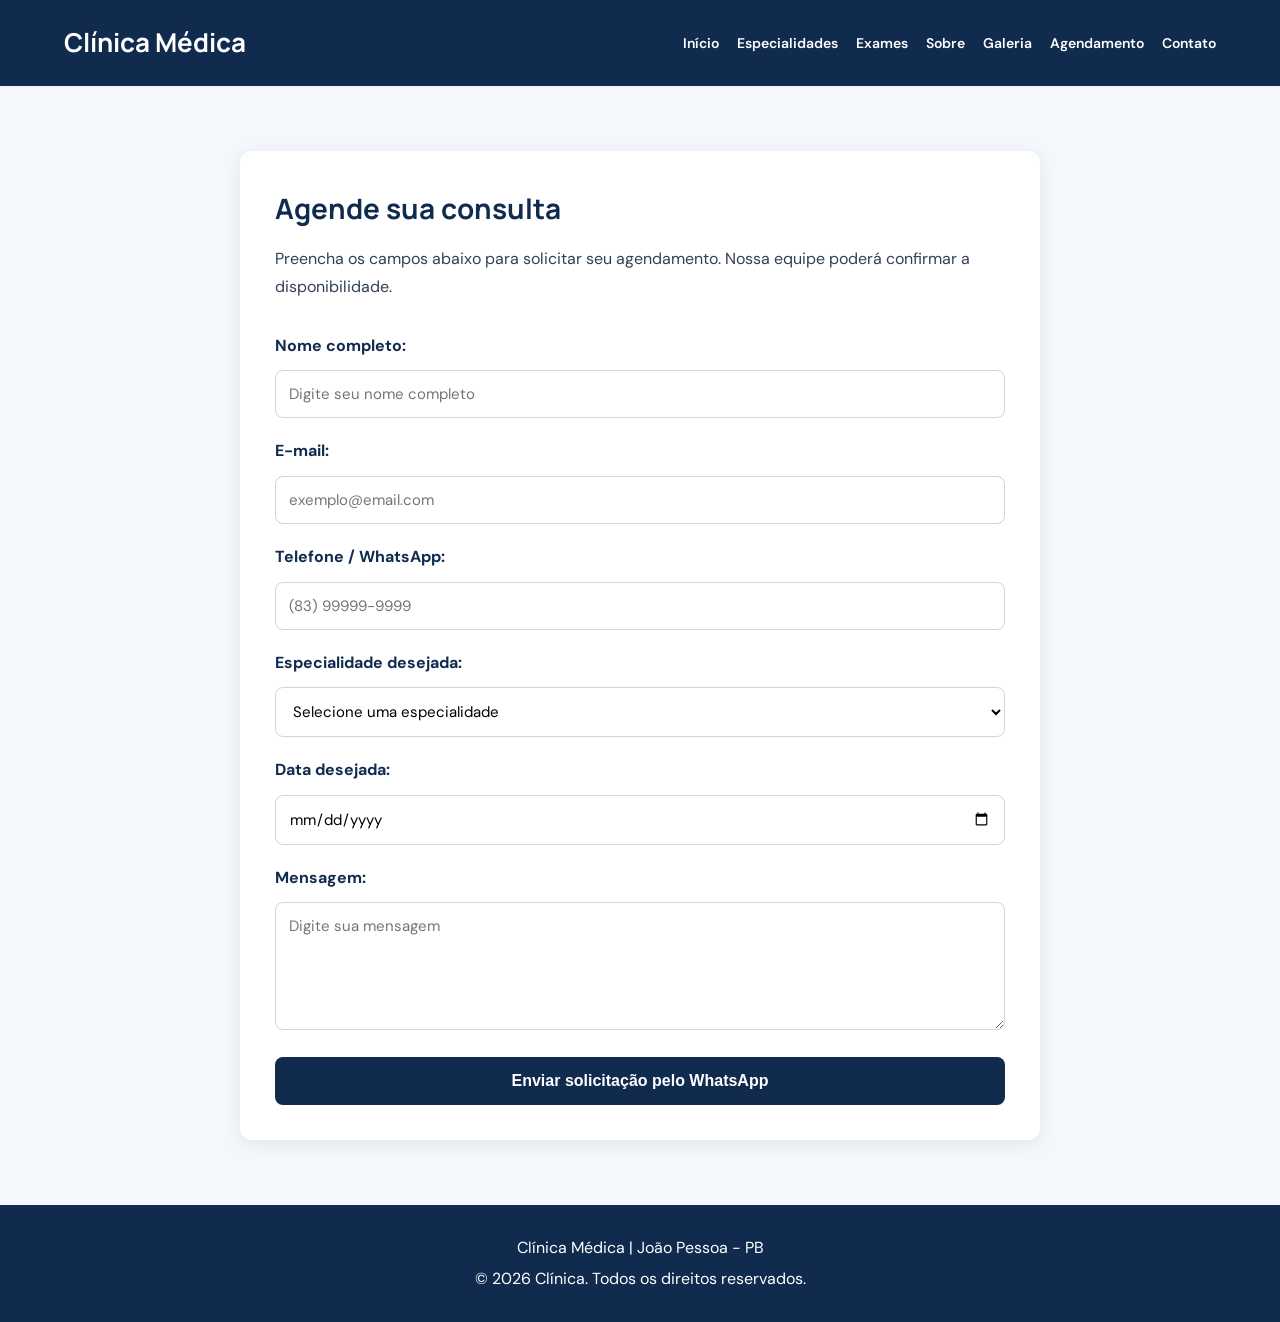
<file: agendamento.html>
<!DOCTYPE html>
<html lang="pt-BR">

<head>
    <meta charset="UTF-8">
    <meta name="viewport" content="width=device-width, initial-scale=1.0">
    <title>Agendamento | Clínica Médica</title>
    <link rel="stylesheet" href="./style.css">
</head>

<body>

<header>
    <h1>Clínica Médica</h1>

    <nav>
        <ul>
            <li><a href="index.html#inicio">Início</a></li>
            <li><a href="index.html#especialidades">Especialidades</a></li>
            <li><a href="index.html#exames">Exames</a></li>
            <li><a href="index.html#sobre">Sobre</a></li>
            <li><a href="index.html#multimidia">Galeria</a></li>
            <li><a href="agendamento.html">Agendamento</a></li>
            <li><a href="index.html#contato">Contato</a></li>
        </ul>
    </nav>
</header>

<main>

    <section id="agendamento">

        <h2>Agende sua consulta</h2>

        <p>
            Preencha os campos abaixo para solicitar seu agendamento.
            Nossa equipe poderá confirmar a disponibilidade.
        </p>

        <form id="formAgendamento">

            <label for="nome">Nome completo:</label>
            <input
                type="text"
                id="nome"
                name="nome"
                placeholder="Digite seu nome completo"
                minlength="3"
                required
            >

            <label for="email">E-mail:</label>
            <input
                type="email"
                id="email"
                name="email"
                placeholder="exemplo@email.com"
                required
            >

            <label for="telefone">Telefone / WhatsApp:</label>
            <input
                type="tel"
                id="telefone"
                name="telefone"
                placeholder="(83) 99999-9999"
                inputmode="numeric"
                maxlength="15"
                pattern="\([0-9]{2}\) [0-9]{4,5}-[0-9]{4}"
                title="Digite um telefone válido com DDD."
                required
            >

            <label for="especialidade">Especialidade desejada:</label>
            <select id="especialidade" name="especialidade" required>
                <option value="">Selecione uma especialidade</option>
                <option>Acupuntura</option>
                <option>Angiologia</option>
                <option>Coloproctologia</option>
                <option>Dermatologia</option>
                <option>Endocrinologia</option>
                <option>Gastroenterologia</option>
                <option>Clínica Médica</option>
                <option>Geriatria</option>
                <option>Mastologia</option>
                <option>Nefrologia</option>
                <option>Neurologia</option>
                <option>Nutrologia</option>
                <option>Oftalmologia</option>
                <option>Otorrinolaringologia</option>
                <option>Patologia</option>
                <option>Pediatria</option>
                <option>Pneumologia</option>
                <option>Psiquiatria</option>
                <option>Psicologia</option>
                <option>Reumatologia</option>
                <option>Urologia</option>
            </select>

            <label for="data">Data desejada:</label>
            <input
                type="date"
                id="data"
                name="data"
                required
            >

            <label for="mensagem">Mensagem:</label>
            <textarea
                id="mensagem"
                name="mensagem"
                rows="5"
                placeholder="Digite sua mensagem"
                minlength="5"
                required
            ></textarea>

            <div
                id="feedbackAgendamento"
                role="status"
                aria-live="polite"
            ></div>

            <button type="submit">
                Enviar solicitação pelo WhatsApp
            </button>

        </form>

    </section>

</main>

<footer>
    <p>Clínica Médica | João Pessoa - PB</p>
    <p>&copy; 2026 Clínica. Todos os direitos reservados.</p>
</footer>

<script src="./script.js"></script>

</body>
</html>
</file>
<file: style.css>
@import url('https://fonts.googleapis.com/css2?family=DM+Sans:wght@400;500;600;700&family=Manrope:wght@400;500;600;700;800&display=swap');

/* =====================================
   CONFIGURAÇÕES GERAIS
===================================== */

:root {
    --azul: #102b4e;
    --vermelho: #d92332;
    --branco: #ffffff;
    --fundo: #f4f7fb;
    --cinza: #64748b;
    --borda: #e2e8f0;
}

* {
    margin: 0;
    padding: 0;
    box-sizing: border-box;
}

html {
    scroll-behavior: smooth;
    overflow-x: hidden;
}

body {
    font-family: 'DM Sans', sans-serif;
    background: var(--fundo);
    color: #334155;
    line-height: 1.6;
    overflow-x: hidden;
}

h1, h2, h3 {
    font-family: 'Manrope', sans-serif;
}

h2 {
    color: var(--azul);
    font-size: 28px;
    margin-bottom: 18px;
}

p {
    margin-bottom: 12px;
}

a {
    text-decoration: none;
}

/* =====================================
   CABEÇALHO E MENU
===================================== */

header {
    background: var(--azul);
    color: var(--branco);
    padding: 22px 5%;
    display: flex;
    justify-content: space-between;
    align-items: center;
    flex-wrap: wrap;
    gap: 20px;
}

header h1 {
    font-size: 26px;
    color: var(--branco);
}

nav ul {
    display: flex;
    align-items: center;
    justify-content: center;
    flex-wrap: wrap;
    gap: 18px;
    list-style: none;
}

nav a {
    color: var(--branco);
    font-weight: 600;
    font-size: 14px;
    transition: 0.3s;
}

nav a:hover {
    color: #ff7b85;
}

/* =====================================
   CONTEÚDO PRINCIPAL
===================================== */

main {
    width: 100%;
    max-width: 1200px;
    margin: 0 auto;
    padding: 25px 20px;
}

section {
    background: var(--branco);
    padding: 35px;
    margin-bottom: 30px;
    border-radius: 12px;
    box-shadow: 0 3px 14px rgba(0, 0, 0, 0.04);
    scroll-margin-top: 20px;
}

/* =====================================
   PÁGINA INICIAL
===================================== */

.hero {
    background: var(--azul);
    color: var(--branco);
    text-align: center;
    padding: 75px 30px;
}

.hero h2 {
    color: var(--branco);
    font-size: 36px;
    margin-bottom: 18px;
}

.hero p {
    max-width: 650px;
    margin: 0 auto 25px;
    color: #e2e8f0;
}

.botao-principal {
    display: inline-block;
    background: var(--vermelho);
    color: var(--branco);
    padding: 13px 24px;
    border-radius: 8px;
    font-weight: 700;
    transition: 0.3s;
}

.botao-principal:hover {
    background: #b91c2a;
    transform: translateY(-2px);
}

/* =====================================
   TABELAS DE PREÇOS
===================================== */

table {
    width: 100%;
    border-collapse: collapse;
    margin-top: 20px;
}

th {
    background: var(--azul);
    color: var(--branco);
    padding: 15px;
    text-align: left;
}

td {
    padding: 13px 15px;
    border-bottom: 1px solid var(--borda);
}

tbody tr:nth-child(even) {
    background: #f1f5f9;
}

tbody tr:hover {
    background: #e8eef6;
}

#especialidades table,
#exames table {
    display: table;
    width: 100%;
    table-layout: auto;
    white-space: normal;
    overflow: visible;
}

/* =====================================
   SOBRE A CLÍNICA
===================================== */

.artigo-clinica {
    background: var(--branco);
    border-left: 5px solid var(--vermelho);
    padding: 30px;
    border-radius: 10px;
}

.artigo-clinica h2 {
    color: var(--azul);
}

.artigo-clinica h3 {
    color: var(--vermelho);
    margin: 20px 0 10px;
}

.artigo-clinica p {
    line-height: 1.8;
}

/* =====================================
   CANVAS
===================================== */

.canvas-container {
    width: 100%;
    max-width: 650px;
    margin: 25px auto 10px;
    padding: 15px;
    background: #f5f7fa;
    border-radius: 12px;
}

#graficoServicos {
    display: block;
    width: 100%;
    height: auto;
}

.legenda-grafico {
    text-align: center;
    color: var(--cinza);
    font-size: 13px;
}

/* =====================================
   ETAPA 10 - CARTÕES COM ÍCONES
===================================== */

#multimidia {
    text-align: center;
}

.multimidia-intro {
    color: var(--cinza);
    max-width: 650px;
    margin: 0 auto 30px;
    line-height: 1.7;
}

.recursos-grid {
    display: grid;
    grid-template-columns: repeat(3, 1fr);
    gap: 22px;
    max-width: 1100px;
    margin: 30px auto 50px;
}

.recurso-card {
    background: var(--branco);
    padding: 28px 20px;
    border-radius: 12px;
    border: 1px solid var(--borda);
    box-shadow: 0 4px 15px rgba(0, 0, 0, 0.06);
    transition: transform 0.3s, box-shadow 0.3s;
}

.recurso-card:hover {
    transform: translateY(-5px);
    box-shadow: 0 8px 22px rgba(0, 0, 0, 0.10);
}

.recurso-icone {
    font-size: 42px;
    margin-bottom: 15px;
}

.recurso-card h3 {
    color: var(--azul);
    margin-bottom: 12px;
    font-size: 18px;
}

.recurso-card p {
    color: var(--cinza);
    line-height: 1.6;
}

/* =====================================
   GALERIA DE IMAGENS
===================================== */

.titulo-galeria {
    margin: 35px 0 25px;
}

.galeria-clinica {
    display: grid;
    grid-template-columns: repeat(3, 1fr);
    gap: 20px;
    max-width: 1100px;
    margin: 0 auto 50px;
}

.galeria-clinica figure {
    margin: 0;
    background: var(--branco);
    border-radius: 12px;
    overflow: hidden;
    box-shadow: 0 4px 15px rgba(0, 0, 0, 0.08);
}

.galeria-clinica img {
    display: block;
    width: 100%;
    height: 240px;
    object-fit: cover;
    transition: transform 0.3s;
}

.galeria-clinica figure:hover img {
    transform: scale(1.04);
}

.galeria-clinica figcaption {
    padding: 15px;
    color: var(--azul);
    font-weight: 700;
}

/* =====================================
   VÍDEO INSTITUCIONAL
===================================== */

.titulo-video {
    margin: 35px 0 20px;
}

.video-clinica {
    width: 100%;
    max-width: 850px;
    margin: 25px auto;
}

.video-clinica video {
    display: block;
    width: 100%;
    max-height: 480px;
    background: #0f172a;
    border-radius: 12px;
}

.aviso-video {
    font-size: 13px;
    color: var(--cinza);
    margin-top: 12px;
}

/* =====================================
   CONTATO
===================================== */

#contato {
    text-align: center;
}

/* =====================================
   FORMULÁRIO DE AGENDAMENTO
===================================== */

#agendamento {
    width: 100%;
    max-width: 800px;
    margin: 40px auto;
    padding: 35px;
    background: var(--branco);
    border-radius: 12px;
    box-shadow: 0 4px 18px rgba(0, 0, 0, 0.08);
}

#agendamento h2 {
    margin-bottom: 15px;
}

#agendamento p {
    line-height: 1.7;
    margin-bottom: 25px;
}

#formAgendamento {
    display: flex;
    flex-direction: column;
    gap: 12px;
}

#formAgendamento label {
    color: var(--azul);
    font-weight: 700;
    margin-top: 8px;
}

#formAgendamento input,
#formAgendamento select,
#formAgendamento textarea {
    width: 100%;
    padding: 13px;
    border: 1px solid #d1d5db;
    border-radius: 8px;
    font-size: 15px;
    font-family: inherit;
    background: var(--branco);
}

#formAgendamento input:focus,
#formAgendamento select:focus,
#formAgendamento textarea:focus {
    outline: 2px solid var(--azul);
    border-color: var(--azul);
}

#formAgendamento button {
    background: var(--azul);
    color: var(--branco);
    border: none;
    padding: 15px;
    border-radius: 8px;
    font-size: 16px;
    font-weight: 700;
    cursor: pointer;
    margin-top: 15px;
    transition: 0.3s;
}

#formAgendamento button:hover {
    background: var(--vermelho);
}

#feedbackAgendamento {
    display: none;
    padding: 12px;
    border-radius: 8px;
    font-weight: 700;
    font-size: 14px;
    margin-top: 10px;
}

#feedbackAgendamento.sucesso {
    display: block;
    background: #e8f7ed;
    color: #16803c;
    border: 1px solid #16803c;
}

#feedbackAgendamento.erro {
    display: block;
    background: #fdeaea;
    color: var(--vermelho);
    border: 1px solid var(--vermelho);
}

/* =====================================
   RODAPÉ
===================================== */

footer {
    background: var(--azul);
    color: var(--branco);
    text-align: center;
    padding: 25px 15px;
}

footer p {
    margin: 5px 0;
}

/* =====================================
   RESPONSIVIDADE - TABLET
===================================== */

@media (max-width: 768px) {

    header {
        flex-direction: column;
        text-align: center;
    }

    nav ul {
        gap: 12px;
    }

    main {
        padding: 15px;
    }

    section {
        padding: 25px;
    }

    .recursos-grid,
    .galeria-clinica {
        grid-template-columns: repeat(2, 1fr);
    }

    .hero h2 {
        font-size: 29px;
    }
}

/* =====================================
   RESPONSIVIDADE - CELULAR 425px
===================================== */

@media (max-width: 425px) {

    header {
        padding: 18px 10px;
    }

    header h1 {
        font-size: 23px;
    }

    nav ul {
        flex-direction: column;
        gap: 10px;
    }

    nav a {
        font-size: 14px;
    }

    main {
        padding: 10px;
    }

    section {
        padding: 18px;
    }

    h2 {
        font-size: 22px;
    }

    .hero {
        padding: 45px 18px;
    }

    .hero h2 {
        font-size: 25px;
    }

    .recursos-grid,
    .galeria-clinica {
        grid-template-columns: 1fr;
    }

    .galeria-clinica img {
        height: 220px;
    }

    #agendamento {
        margin: 20px auto;
        padding: 18px;
    }

    #formAgendamento button {
        width: 100%;
        font-size: 14px;
    }

    .canvas-container {
        padding: 5px;
    }
}

/* =====================================
   RESPONSIVIDADE - CELULAR 375px
===================================== */

@media (max-width: 375px) {

    header h1 {
        font-size: 21px;
    }

    section {
        padding: 13px;
    }

    .hero h2 {
        font-size: 22px;
    }

    #agendamento {
        padding: 12px;
    }

    #formAgendamento input,
    #formAgendamento select,
    #formAgendamento textarea {
        font-size: 14px;
    }
}
#especialidades,
#exames {
    width: 100%;
    max-width: 1400px;
    margin: 40px auto;
    padding: 30px;
    box-sizing: border-box;
}

#especialidades table,
#exames table {
    width: 100% !important;
    min-width: 100%;
    table-layout: fixed;
}

#especialidades td:first-child,
#exames td:first-child {
    width: 70%;
}

#especialidades td:last-child,
#exames td:last-child {
    width: 30%;
}
</file>
